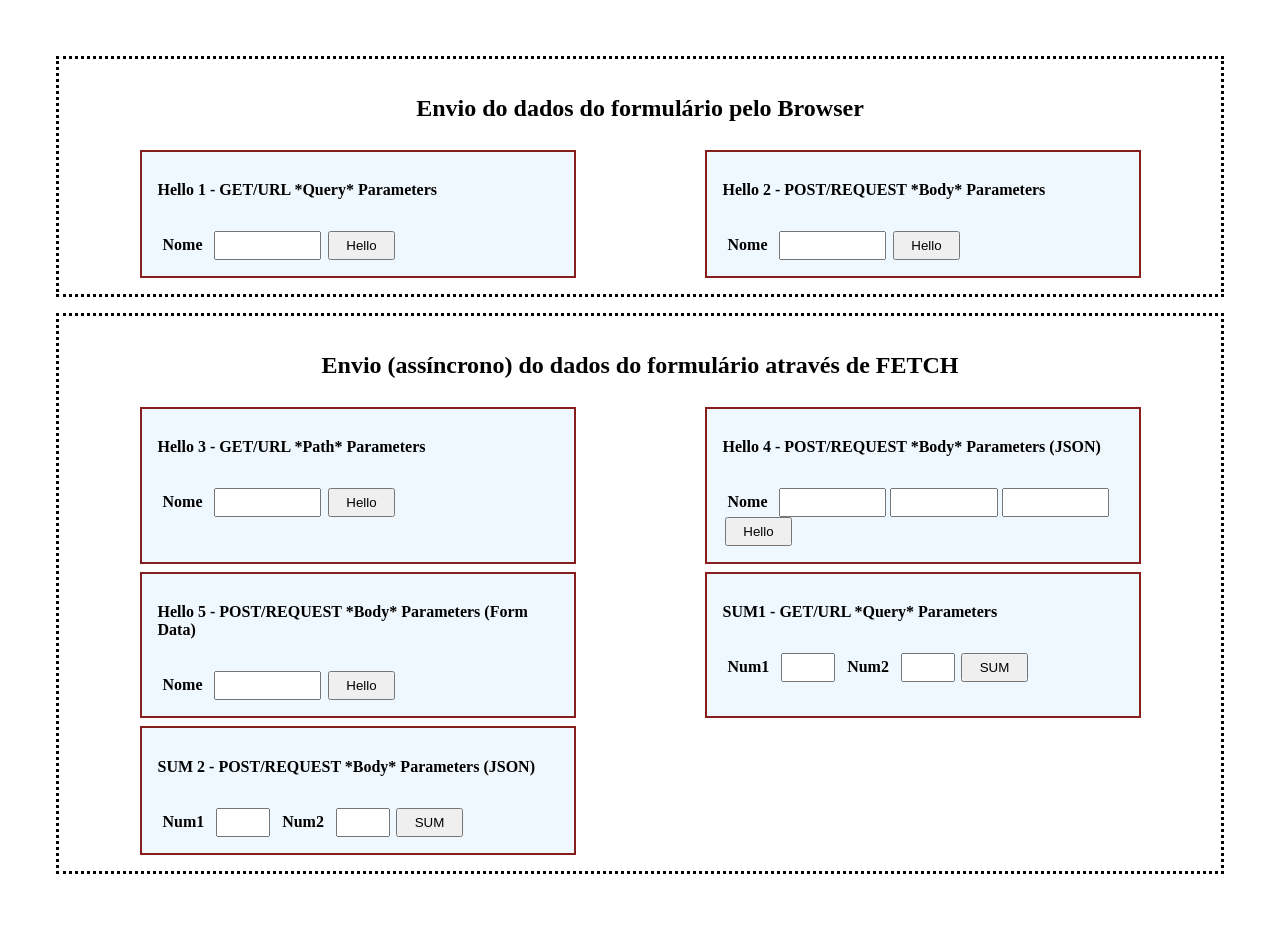
<file: web/1 - Call FastAPI/client/call_server.html>
<!DOCTYPE html>
<html lang="en">
<head>
    <meta charset="UTF-8">
    <meta http-equiv="X-UA-Compatible" content="IE=edge">
    <meta name="viewport" content="width=device-width, initial-scale=1.0">
    <title>Document</title>
    <link rel="stylesheet" href="call_server.css">
    <script type="module">
        const URL = 'http://127.0.0.1:8000';

        window.addEventListener('load', function() {
            whenClick('btnHello3', helloGET);
            whenClick('btnHello4', helloPOSTasJSON);
            whenClick('btnHello5', helloPOSTasFormData);
            whenClick('btnSum1', sumGET)
            whenClick('btnSum2', sumPOSTasJSON);

            function whenClick(id, handler) {
                document.getElementById(id).addEventListener('click', handler);
            }
        });

       async function sumGET() {
            const num1 = document.querySelector('#formSum1 input[name="num1"]').value;
            const num2 = document.querySelector('#formSum1 input[name="num2"]').value;
            const fetchURL = `${URL}/sum1/${num1}/${num2}`;
            try {
                alert(await byGET(fetchURL));
            }
            catch (error) {
                console.error("ERROR:", error);
            }
        }

        async function sumPOSTasJSON() {
            const num1 = document.querySelector('#formSum2 input[name="num1"]').value;
            const num2 = document.querySelector('#formSum2 input[name="num2"]').value;
            const fetchURL = `${URL}/sum2`;
            try {
                alert(await byPOSTasJSON(fetchURL, {num1, num2}));
            }
            catch (error) {
                console.error("ERROR:", error);
            }
        }

        async function helloGET() {
            const name = document.querySelector('#formHello3 input[name="name"]').value;
            const fetchURL = `${URL}/hello3/${name}`;
            try {
                alert(await byGET(fetchURL));
            }
            catch (error) {
                console.error("ERROR:", error);
            }
        }

        async function helloPOSTasJSON() {
            const name = document.querySelector('#formHello4 input[name="name"]').value;
            const fetchURL = `${URL}/hello4`;
            try {
                alert(await byPOSTasJSON(fetchURL, {name}));
            }
            catch (error) {
                console.error("ERROR:", error);
            }
        }

        async function helloPOSTasFormData() {
            const name = document.querySelector('#formHello5 input[name="name"]').value;
            const fetchURL = `${URL}/hello2`;
            try {
                alert(await byPOSTasFormData(fetchURL, {name}));
            }
            catch (error) {
                console.error("ERROR:", error);
            }
        }

        async function byGET(fetchURL, responseAsJSON=true) {
            // https://javascript.info/fetch
            // https://developer.mozilla.org/en-US/docs/Web/API/Fetch_API/Using_Fetch
            // https://developer.mozilla.org/en-US/docs/Web/HTTP/CORS
            const resp = await fetch(fetchURL, {
                method: 'GET',
                mode: 'cors',
            });
            return responseAsJSON ? resp.json(): resp.text();
        }

        async function byPOSTasJSON(fetchURL, dataObj, responseAsJSON=true) {
            const resp = await fetch(fetchURL, {
                    method: 'POST',
                    mode: 'cors',
                    headers: {
                        'Content-Type': 'application/json',
                    },
                    body: JSON.stringify(dataObj),
                });
            return responseAsJSON ? resp.json(): resp.text();
        }

        async function byPOSTasFormData(fetchURL, dataObj, responseAsJSON=true) {
            const resp = await fetch(fetchURL, {
                    method: 'POST',
                    mode: 'cors',
                    headers: {
                        'Content-Type': 'application/x-www-form-urlencoded',
                    },
                    body: new URLSearchParams(dataObj),
                    // body: data
                });
            return responseAsJSON ? resp.json(): resp.text();
        }

    </script>
</head>
<body>
        <!--
            https://stackoverflow.com/questions/68675773/why-my-formdata-post-isnt-blocked-by-cors-policy
        -->
    <section>
        <h1>Envio do dados do formulário pelo Browser</h1>
        <form id="formHello1" action="http://127.0.0.1:8000/hello1" method="GET">
            <h2>Hello 1 - GET/URL *Query* Parameters</h2>
            <div>
                <label>Nome</label>
                <input type="text" name="name">
                <button id="btnHello1" type="submit">Hello</button>
            </div>
        </form>
        <form id="formHello2" action="http://127.0.0.1:8000/hello2" method="POST">
            <h2>Hello 2 - POST/REQUEST *Body* Parameters</h2>
            <div>
                <label>Nome</label>
                <input type="text" name="name">
                <button id="btnHello2" type="submit">Hello</button>
            </div>
        </form>
    </section>

    <section>
        <h1>Envio (assíncrono) do dados do formulário através de FETCH</h1>
        <form id="formHello3">
            <h2>Hello 3 - GET/URL *Path* Parameters</h2>
            <div>
                <label>Nome</label>
                <input type="text" name="name">
                <button id="btnHello3" type="button">Hello</button>
            </div>
        </form>
        <form id="formHello4">
            <h2>Hello 4 - POST/REQUEST *Body* Parameters (JSON)</h2>
            <div>
                <label>Nome</label>
                <input type="text" name="name">
                <input type="text" name="surname">
                <input type="number" name="age">
                <button id="btnHello4" type="button">Hello</button>
            </div>
        </form>
        <form id="formHello5">
            <h2>Hello 5 - POST/REQUEST *Body* Parameters (Form Data)</h2>
            <div>
                <label>Nome</label>
                <input type="text" name="name">
                <button id="btnHello5" type="button">Hello</button>
            </div>
        </form>
        <!--
        <h1>ENVIO DOS DADOS PELO BROWSER</h1>
            <form id="formSum1" action="http://127.0.0.1:8000/sum1" method="GET">
                <h2>SUM1 - GET/URL *Query* Parameters</h2>
                <div>
                    <label>Num1</label>
                    <input type="number" name="num1">
                    <label>Num2</label>
                    <input type="number" name="num2">
                    <button id="btnSum1" type="button">SUM</button>
                </div>
            </form>
        -->

        <form id="formSum1">
            <h2>SUM1 - GET/URL *Query* Parameters</h2>
            <div>
                <label>Num1</label>
                <input type="number" name="num1">
                <label>Num2</label>
                <input type="number" name="num2">
                <button id="btnSum1" type="button">SUM</button>
            </div>
        </form>

        <form id="formSum2">
            <h2>SUM 2 - POST/REQUEST *Body* Parameters (JSON)</h2>
            <div>
                <label>Num1</label>
                <input type="number" name="num1">
                <label>Num2</label>
                <input type="number" name="num2">
                <button id="btnSum2" type="button">SUM</button>
            </div>
        </form>
    </section>

</body>
</html>
</file>
<file: web/1 - Call FastAPI/client/call_server.css>
body {
    padding: 3em;
}
section {
    border: 3px dotted black;
    padding: 1em;
    display: grid;
    grid-template-columns: 1fr 1fr;
    justify-items: center;
}
section + section {
    margin-top: 1em;
}
h1 {
    grid-column: 1/3;
}
form {
    padding: 1em;
    border: 2px solid rgb(136, 29, 29);
    background-color: aliceblue;
    width: 400px;
    margin-top: 0.5em;
}
button {
    display: inline-block;
    width: 5em;
    padding: 5px;
}
label, input {
    padding: 5px;
    font-weight: bold;
}
label + input, input + button, input + label {
    margin-left: 0.2em;
}
input {
    display: inline-block;
    width: 7em;
}
h2 {
    font-size: medium;
    margin-bottom: 2em;
}
#formSum1 input, #formSum2 input {
    width: 3em;
}
</file>
